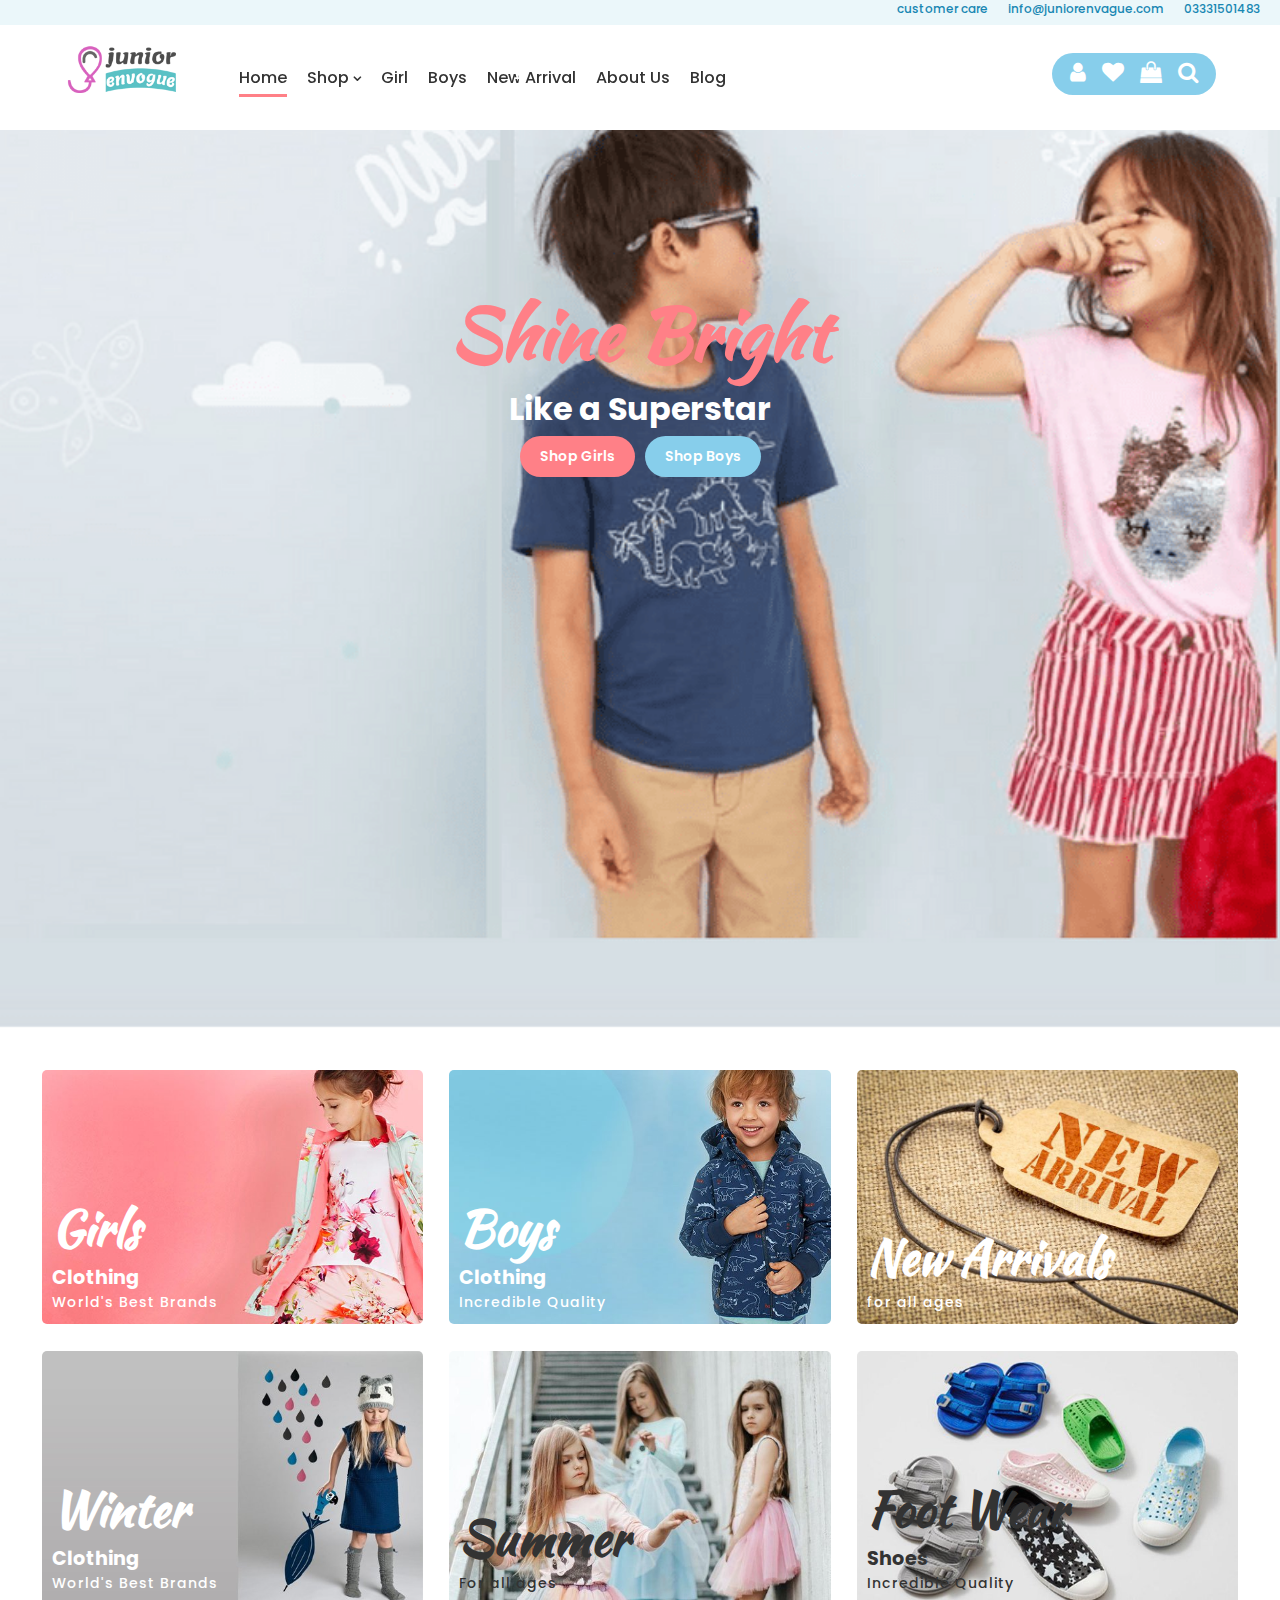
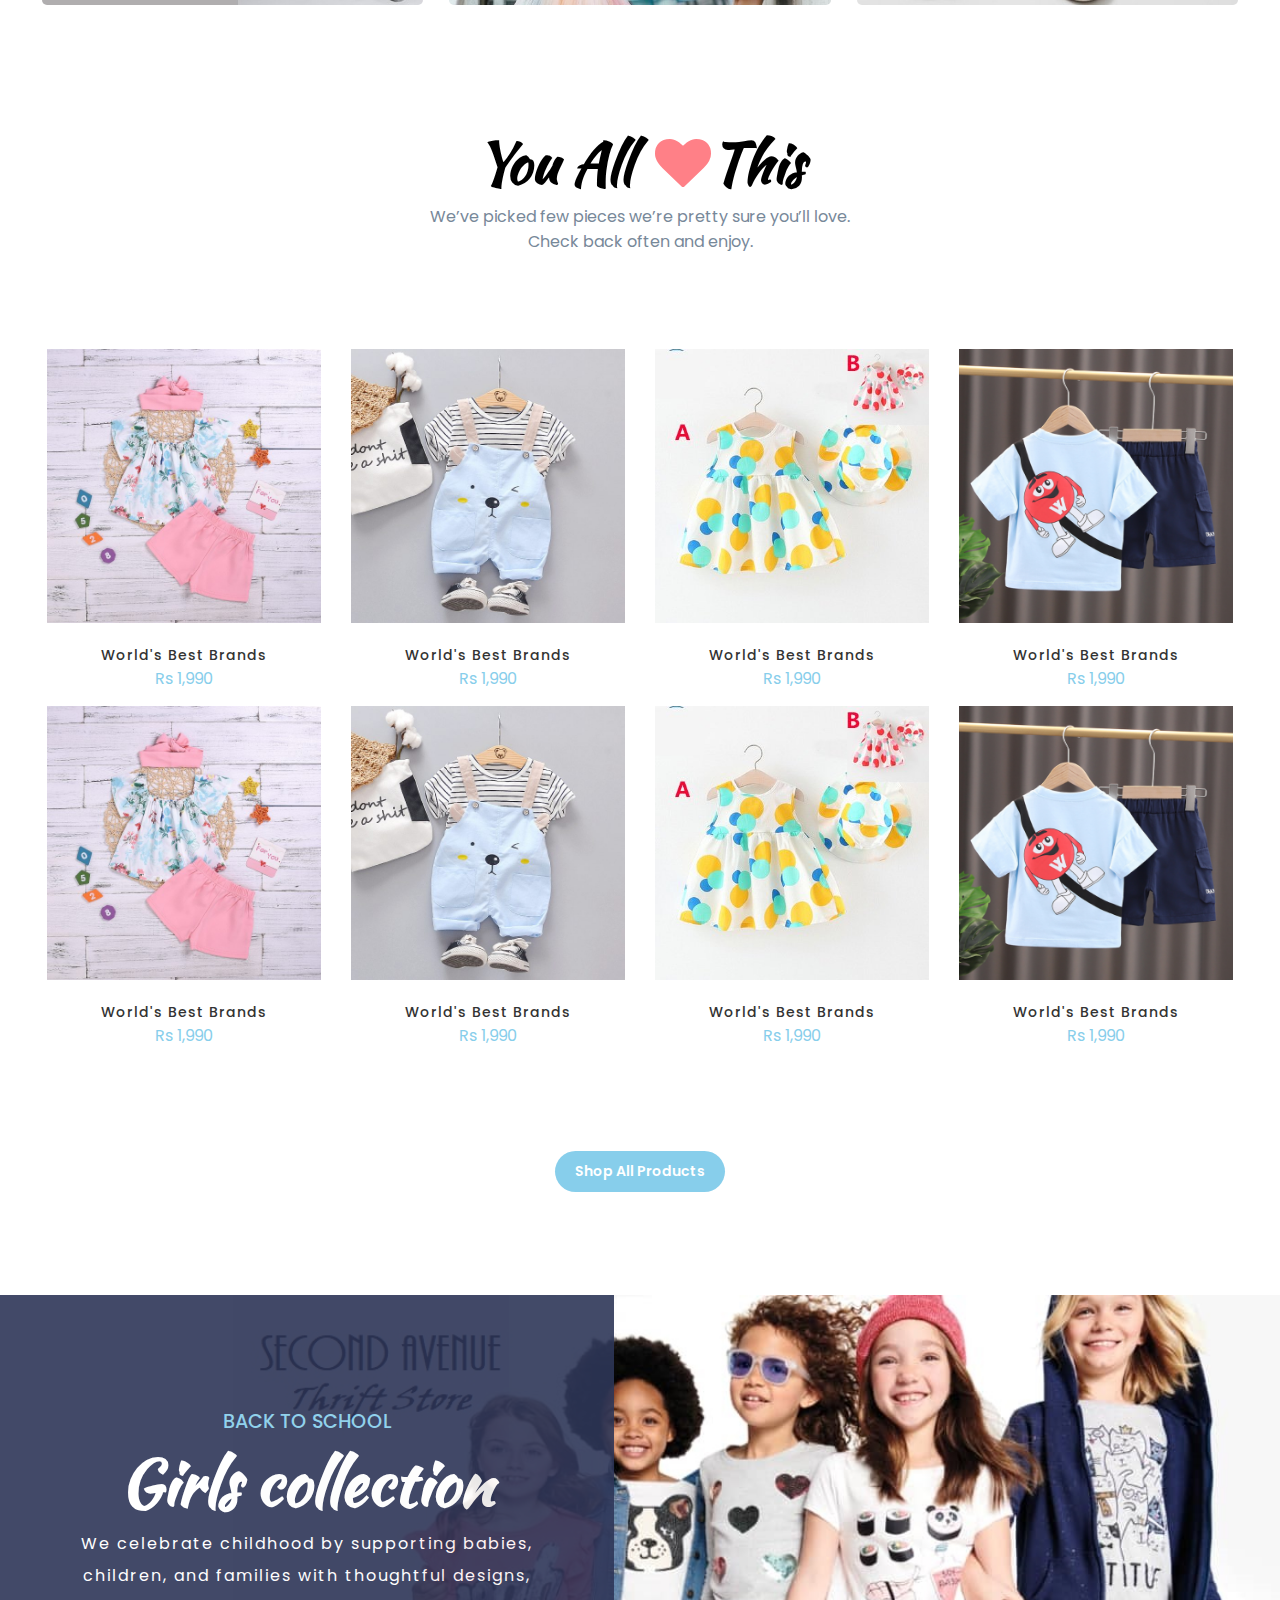
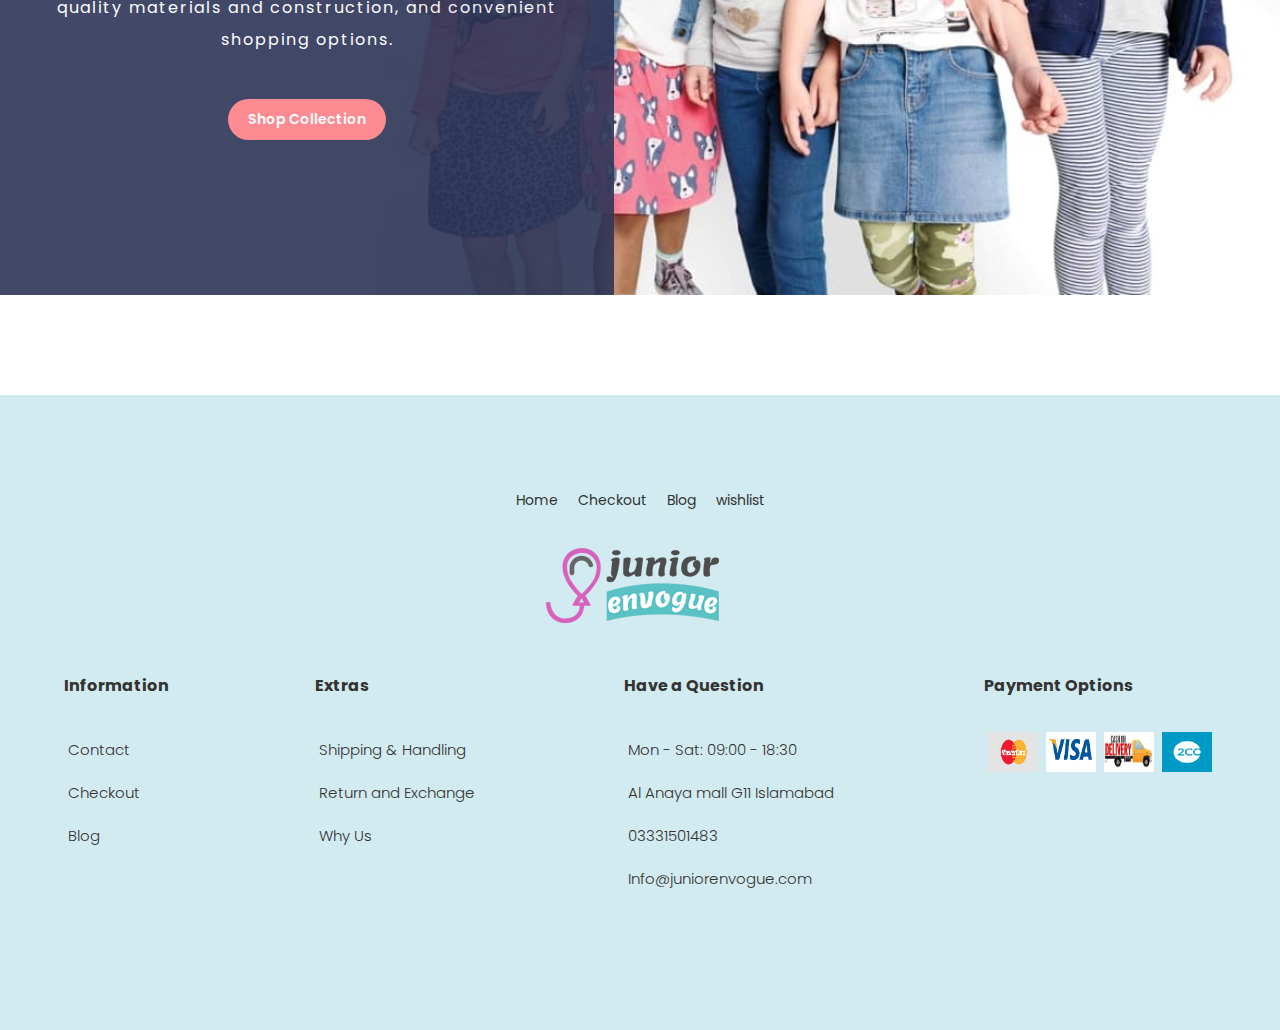
<file: index.html>
<!DOCTYPE html>
<html lang="en">

<head>
    <meta charset="UTF-8">
    <meta http-equiv="X-UA-Compatible" content="IE=edge">
    <meta name="viewport" content="width=device-width, initial-scale=1.0">
    <title>Junior En-vogue</title>
    <link rel="stylesheet" href="https://cdnjs.cloudflare.com/ajax/libs/font-awesome/4.7.0/css/font-awesome.min.css">
    <link rel="stylesheet" href="style.css">
    <link rel="stylesheet" href="responsiveStyle.css">
</head>

<body>
    <header>
        <div class="customer-care">
            <div>
                customer care
            </div>
            <div>
                info@juniorenvague.com
            </div>
            <div>
                03331501483
            </div>
        </div>
        <div class="container">
            <nav id="nav">
                <div class="nav-container">
                    <div class="brand">
                        <a href="index.html">
                            <img src="images/envougue.png" alt="logo">
                        </a>
                    </div>
                    <div id="navbar" class="hide-navbar">

                        <button class="close-button" onclick="closeNavbar()"> &#128473; </button>

                        <ul class="navbar-nav">
                            <li><a href="index.html" class="active">Home</a></li>
                            <li class="dropdown"><a href="shop.html">Shop <i class="fa fa-angle-down" aria-hidden="true"></i></a>
                                <span class="dropdown-sign" id="dropdown-list-1"></span>
                                <ul class="dropdown-list">
                                    <li><a href="shop.html">On Sale</a></li>
                                    <li><a href="shop.html">Summer</a></li>
                                    <li><a href="shop.html">Winter</a></li>
                                </ul>
                            </li>
                            <li><a href="girls.html">Girl</a></li>
                            <li><a href="boys.html">Boys</a></li>
                            <li class="dropdown"><a href="newarrivals.html">New Arrival</a>
                                <span class="dropdown-sign" id="dropdown-list-2"></span>
                                <ul class="dropdown-list">
                                    <li><a href="shop.html">On Sale</a></li>
                                    <li><a href="shop.html">Sumer</a></li>
                                    <li><a href="shop.html">Winter</a></li>
                                </ul>
                            </li>
                            <li><a href="index.html" class="list-width">About Us</a></li>
                            <li><a href="index.html">Blog</a></li>
                        </ul>
                    </div>
                </div>
                <div class="shop-module">
                    <ul>
                        <li class="list-display"><i class="fa fa-user"></i></li>
                        <li class="list-display"><i class="fa fa-heart "></i></li>
                        <li><i id="cart-btn" class="fa fa-shopping-bag "></i></li>
                        <li>
                            <i id="search-btn" class="fa fa-search "></i>
                        </li>
                        <!-- <div class="show-modal">
                            <button id="portfolio-btn" class="button-4">More...</button>
                        </div> -->
                    </ul>
                    <button id="hamburger-btn " onclick="openNavbar()">☰</button>

                </div>
            </nav>
        </div>
    </header>
    <main>
        <section id="hero">
            <!-- <img src="images/hero-set.png" alt=""> -->
            <div class="hero-container">
                <h1>Shine Bright</h1>
                <div><span>Like a Superstar</span>
                </div>
                <div>
                    <button class="btn button-1">Shop Girls</button>
                    <button class="btn button-2">Shop Boys</button>
                </div>
            </div>
        </section>
        <section id="main-categories">
            <div class="cat-container">
                <div class="card">
                    <img src="images/girls-clothing.jpg" alt="">
                    <div>
                        <h2>Girls</h2>
                        <span>Clothing</span>
                        <p>World's Best Brands</p>
                    </div>
                </div>
                <div class="card">
                    <img src="images/boys-clothing.jpg" alt="">
                    <div>
                        <h2>Boys</h2>
                        <span>Clothing</span>
                        <p>Incredible Quality</p>
                    </div>
                </div>
                <div class="card">
                    <img src="images/new-arrivals.jpg" alt="">
                    <div>
                        <h2>New Arrivals</h2>
                        <!-- <span>Clothing</span> -->
                        <p>for all ages</p>
                    </div>
                </div>
                <div class="card">
                    <img src="images/winter-clothing.jpg" alt="">
                    <div>
                        <h2>Winter</h2>
                        <span>Clothing</span>
                        <p>World's Best Brands</p>
                    </div>
                </div>
                <div class="card">
                    <img src="images/summer-clothing.jpg" alt="">
                    <div>
                        <h2 style="color: #333;">Summer</h2>
                        <!-- <span>Clothing</span> -->
                        <p style="color: #333;">For all ages</p>
                    </div>
                </div>
                <div class="card">
                    <img src="images/footer-wear.jpg" alt="">
                    <div>
                        <h2 style="color: #333;">Foot Wear</h2>
                        <span style="color: #333;">Shoes</span>
                        <p style="color: #333;">Incredible Quality</p>
                    </div>
                </div>

            </div>
        </section>
        <section id="all-products">
            <div class="all-products-Message">
                <h2>You All <i class="fa fa-heart"></i>This </h2>
                <p>We’ve picked few pieces we’re pretty sure you’ll love. Check back often and enjoy.
                </p>
            </div>
            <div class="all-product-container">
                <div class="product-card">
                    <img src="images/3pcs Floral Print Short-sleeve baby set.jpg" alt="">
                    <div>
                        <p>World's Best Brands</p>
                        <span>Rs 1,990</span>
                    </div>
                </div>
                <div class="product-card">
                    <img src="images/casual-dungaree-with-linning-shirt.jpg" alt="">
                    <div>
                        <p>World's Best Brands</p>
                        <span>Rs 1,990</span>
                    </div>
                </div>
                <div class="product-card">
                    <img src="images/dotted-drees.jpg" alt="">
                    <div>
                        <p>World's Best Brands</p>
                        <span>Rs 1,990</span>
                    </div>
                </div>
                <div class="product-card">
                    <img src="images/decent-top.png" alt="">
                    <div>
                        <p>World's Best Brands</p>
                        <span>Rs 1,990</span>
                    </div>
                </div>

                <div class="product-card">
                    <img src="images/3pcs Floral Print Short-sleeve baby set.jpg" alt="">
                    <div>
                        <p>World's Best Brands</p>
                        <span>Rs 1,990</span>
                    </div>
                </div>
                <div class="product-card">
                    <img src="images/casual-dungaree-with-linning-shirt.jpg" alt="">
                    <div>
                        <p>World's Best Brands</p>
                        <span>Rs 1,990</span>
                    </div>
                </div>
                <div class="product-card">
                    <img src="images/dotted-drees.jpg" alt="">
                    <div>
                        <p>World's Best Brands</p>
                        <span>Rs 1,990</span>
                    </div>
                </div>
                <div class="product-card">
                    <img src="images/decent-top.png" alt="">
                    <div>
                        <p>World's Best Brands</p>
                        <span>Rs 1,990</span>
                    </div>
                </div>
                <div class="show-all-products">
                    <button class="btn button-2">Shop All Products</button>
                </div>
            </div>
        </section>
        <section id="girls-products">
            <div class="girls-products-container">
                <div class="girls-collection-image">
                    <img src="images/girls-collection.jpg" alt="">
                </div>
                <div class="girls-collection-banner">
                    <div class="banner-description">
                        <span> BACK TO SCHOOL</span>
                        <h2>Girls collection</h2>
                        <p>We celebrate childhood by supporting babies, children, and families with thoughtful designs, quality materials and construction, and convenient shopping options.
                        </p>
                        <div class="shop-collection-btn">
                            <button class="btn button-1">Shop Collection</button>
                        </div>
                    </div>
                </div>
            </div>
        </section>
        <section id="boys-products "></section>
    </main>
    <footer>
        <div class="container">
            <div class="footer-nav-container">
                <div class="footer-nav">
                    <ul>
                        <li><a href="home ">Home</a></li>
                        <li><a href="checkout ">Checkout</a></li>
                        <li><a href="blog ">Blog</a></li>
                        <li><a href="wishlist ">wishlist</a></li>
                    </ul>
                </div>
                <div class="footer-brand ">
                    <a href="home ">
                        <img src="images/envougue.png" alt="logo ">
                    </a>
                </div>
            </div>
            <div class="footer-info ">
                <ul class="footer-info-list">
                    <li>Information
                        <ul>
                            <li><a href="contact">Contact</a></li>
                            <li><a href="checkout">Checkout</a></li>
                            <li> <a href="blog">Blog</a></li>
                        </ul>
                    </li>
                    <li>Extras
                        <ul>
                            <li><a href="shipping">Shipping & Handling</a></li>
                            <li><a href="return">Return and Exchange</a></li>
                            <li><a href="whyus">Why Us</a></li>
                        </ul>
                    </li>
                    <li>Have a Question
                        <ul>
                            <li>Mon - Sat: 09:00 - 18:30</li>
                            <li>Al Anaya mall G11 Islamabad</li>
                            <li>03331501483</li>
                            <li>
                                Info@juniorenvogue.com
                            </li>
                        </ul>
                    </li>
                    <li>Payment Options
                        <ul>
                            <li><img src="images/mastercard.jpg" alt=""></li>
                            <li><img src="images/visacard.png" alt=""></li>
                            <li><img src="images/cashond.jpeg" alt=""></li>
                            <li>
                                <img src="images/2co.png" alt="">
                            </li>
                        </ul>
                    </li>
                </ul>
            </div>
        </div>
    </footer>

    <div id="search-product-modal" class="modal">
        <div> <button id="search-modal-close-btn" class="modal-close-btn">&#128473;</button></div>
        <div class="modal-body">
            <div class="search-container">
                <div>
                    <input type="text" placeholder="Search Products">
                </div>

                <p>Type and hit Enter to Search</p>
            </div>
        </div>
    </div>

    <div id="cart-modal" class="modal">
        <div> <button id="cart-modal-close-btn" class="modal-close-btn">&#128473;
            
        </button></div>
        <div class="modal-body">

            <div class="cart-container">
                <div class="products-in-cart">
                    <div class="product">
                        <img src="images/decent-top.png" width="80px" alt="">
                        <div class="product-cart-desc">
                            <span>2tops+Stylish Pants</span>
                            <span>color:Yellow size:2-3 years</span>
                            <span>1 × ₨ 3,299</span>
                        </div>
                    </div>
                    <span class="cancel-product"><i class="fa fa-times" aria-hidden="true"></i>
                    </span>
                </div>
                <div class="subtotal-box">
                    <div class="subtotal">
                        <span>Subtotal</span>
                        <span>Rs. 3,299</span>
                    </div>
                    <div class="card-btn-set">
                        <button class="btn button-3"> <i class="fa fa-shopping-bag fa-1x"></i> View Cart</button>
                        <button class="btn button-2"><i class="fa fa-credit-card-alt" aria-hidden="true"></i>CheckOut</button>
                    </div>
                </div>
            </div>
        </div>
    </div>

    <script src="script.js "></script>
</body>

</html>
</file>
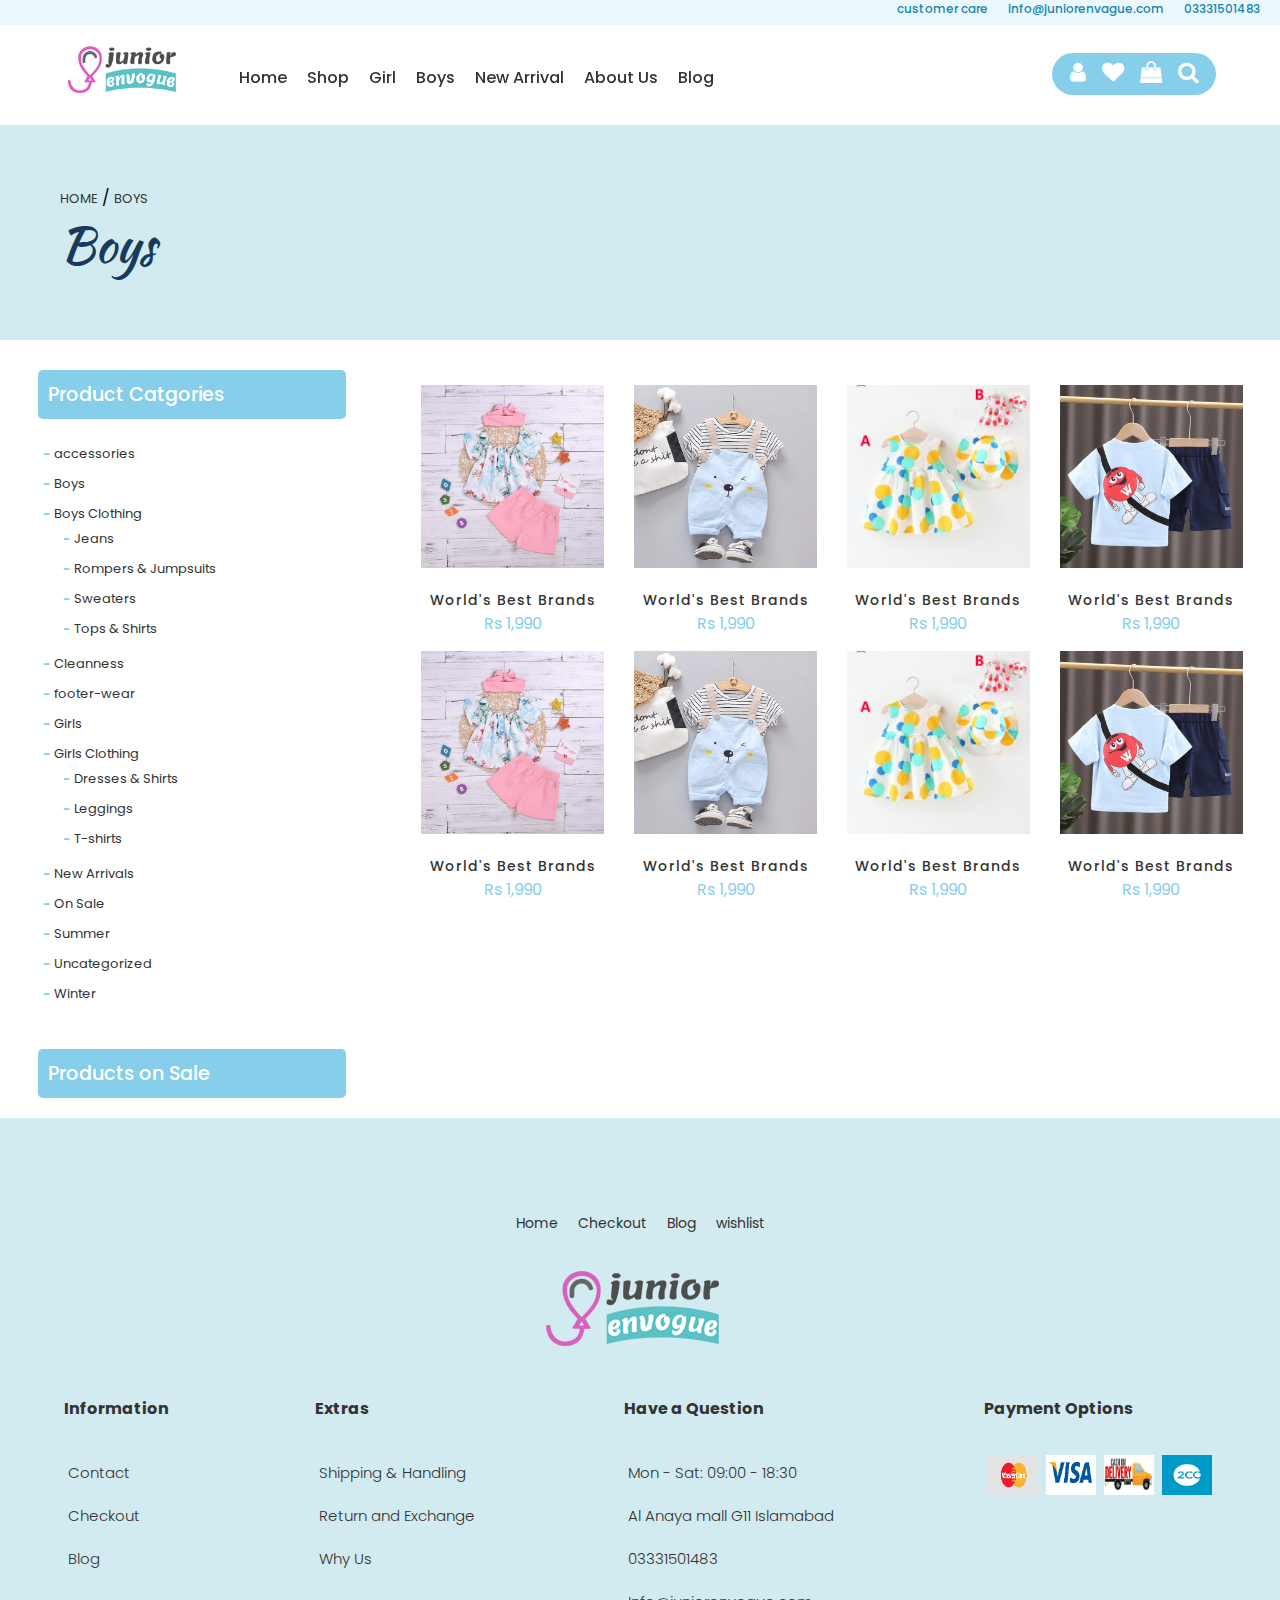
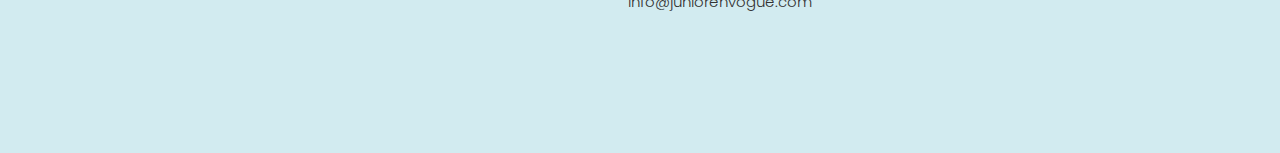
<file: boys.html>
<!DOCTYPE html>
<html lang="en">

<head>
    <meta charset="UTF-8">
    <meta http-equiv="X-UA-Compatible" content="IE=edge">
    <meta name="viewport" content="width=device-width, initial-scale=1.0">
    <title>Junior En-vogue</title>
    <link rel="stylesheet" href="https://cdnjs.cloudflare.com/ajax/libs/font-awesome/4.7.0/css/font-awesome.min.css">
    <link rel="stylesheet" href="style.css">
    <link rel="stylesheet" href="responsiveStyle.css">
</head>

<body>
    <header>
        <div class="customer-care">
            <div>
                customer care
            </div>
            <div>
                info@juniorenvague.com
            </div>
            <div>
                03331501483
            </div>
        </div>
        <div class="container">
            <nav id="nav">
                <div class="nav-container">
                    <div class="brand">
                        <a href="juniorenvague.com">
                            <img src="images/envougue.png" alt="logo">
                        </a>
                    </div>
                    <div id="navbar" class="hide-navbar">

                        <button class="close-button" onclick="closeNavbar()"> &times; </button>

                        <ul class="navbar-nav">
                            <li><a href="index.html">Home</a></li>
                            <li><a href="shop.html">Shop</a>
                                <!-- <ul>
                                    <li><a href="onsale">On Sale</a></li>
                                    <li><a href="summer">Summer</a></li>
                                    <li><a href="winter">Winter</a></li>
                                </ul> -->
                            </li>
                            <li><a href="girls.html">Girl</a></li>
                            <li><a href="boys.html">Boys</a></li>
                            <li><a href="newarrivals.html" class="list-width">New Arrival</a></li>
                            <li><a href="index.html" class="list-width">About Us</a></li>
                            <li><a href="index.html">Blog</a></li>
                        </ul>
                    </div>
                </div>
                <div class="shop-module">
                    <ul>
                        <li class="list-display"><i class="fa fa-user"></i></li>
                        <li class="list-display"><i class="fa fa-heart "></i></li>
                        <li><i class="fa fa-shopping-bag "></i></li>
                        <li><i class="fa fa-search "></i></li>
                    </ul>
                    <button id="hamburger-btn " onclick="openNavbar()">☰</button>

                </div>
            </nav>
        </div>
    </header>
    <main>
        <section class="category-page-header" style="margin-top: 125px;">
            <div>
                <a href="index.html">Home</a> / <a href="girls.html">Boys</a>
            </div>
            <div>
                <h3>Boys</h3>
            </div>
        </section>
        <div id="product-cat-container">
            <aside>
                <div class="product-catagories">
                    <div class="product-cat-header">
                        <h4>Product Catgories</h4>
                    </div>
                    <div class="product-cat-body">
                        <ul>
                            <li>accessories</li>
                            <li>Boys</li>
                            <li>Boys Clothing
                                <ul>
                                    <li>Jeans</li>
                                    <li>Rompers & Jumpsuits</li>
                                    <li>Sweaters</li>
                                    <li>Tops & Shirts</li>
                                </ul>
                            </li>
                            <li>Cleanness</li>
                            <li>footer-wear</li>
                            <li>Girls</li>
                            <li>Girls Clothing
                                <ul>
                                    <li>Dresses & Shirts</li>
                                    <li>Leggings</li>
                                    <li>T-shirts</li>
                                </ul>
                            </li>
                            <li>New Arrivals</li>
                            <li>On Sale</li>
                            <li>Summer</li>
                            <li>Uncategorized</li>
                            <li>Winter</li>
                        </ul>
                    </div>
                </div>

                <div class="product-on-sale" style="margin-top: 40px;">
                    <div class="product-cat-header">
                        <h4>Products on Sale</h4>
                    </div>
                    <div class="product-cat-body">

                    </div>
                </div>
            </aside>
            <section id="products">
                <!-- <div class="all-products-Message">
                    <h2>You All <i class="fa fa-heart"></i>This </h2>
                    <p>We’ve picked few pieces we’re pretty sure you’ll love. Check back often and enjoy.
                    </p>
                </div> -->
                <div class="all-product-container">
                    <div class="product-card">
                        <img src="images/3pcs Floral Print Short-sleeve baby set.jpg" alt="">
                        <div>
                            <p>World's Best Brands</p>
                            <span>Rs 1,990</span>
                        </div>
                    </div>
                    <div class="product-card">
                        <img src="images/casual-dungaree-with-linning-shirt.jpg" alt="">
                        <div>
                            <p>World's Best Brands</p>
                            <span>Rs 1,990</span>
                        </div>
                    </div>
                    <div class="product-card">
                        <img src="images/dotted-drees.jpg" alt="">
                        <div>
                            <p>World's Best Brands</p>
                            <span>Rs 1,990</span>
                        </div>
                    </div>
                    <div class="product-card">
                        <img src="images/decent-top.png" alt="">
                        <div>
                            <p>World's Best Brands</p>
                            <span>Rs 1,990</span>
                        </div>
                    </div>

                    <div class="product-card">
                        <img src="images/3pcs Floral Print Short-sleeve baby set.jpg" alt="">
                        <div>
                            <p>World's Best Brands</p>
                            <span>Rs 1,990</span>
                        </div>
                    </div>
                    <div class="product-card">
                        <img src="images/casual-dungaree-with-linning-shirt.jpg" alt="">
                        <div>
                            <p>World's Best Brands</p>
                            <span>Rs 1,990</span>
                        </div>
                    </div>
                    <div class="product-card">
                        <img src="images/dotted-drees.jpg" alt="">
                        <div>
                            <p>World's Best Brands</p>
                            <span>Rs 1,990</span>
                        </div>
                    </div>
                    <div class="product-card">
                        <img src="images/decent-top.png" alt="">
                        <div>
                            <p>World's Best Brands</p>
                            <span>Rs 1,990</span>
                        </div>
                    </div>
                    <!-- <div class="show-all-products">
                        <button class="btn button-2">Shop All Products</button>
                    </div> -->
                </div>
            </section>
        </div>
    </main>


    <footer>
        <div class="container">
            <div class="footer-nav-container">
                <div class="footer-nav">
                    <ul>
                        <li><a href="home ">Home</a></li>
                        <li><a href="checkout ">Checkout</a></li>
                        <li><a href="blog ">Blog</a></li>
                        <li><a href="wishlist ">wishlist</a></li>
                    </ul>
                </div>
                <div class="footer-brand ">
                    <a href="home ">
                        <img src="images/envougue.png" alt="logo ">
                    </a>
                </div>
            </div>
            <div class="footer-info ">
                <ul class="footer-info-list">
                    <li>Information
                        <ul>
                            <li><a href="contact">Contact</a></li>
                            <li><a href="checkout">Checkout</a></li>
                            <li> <a href="blog">Blog</a></li>
                        </ul>
                    </li>
                    <li>Extras
                        <ul>
                            <li><a href="shipping">Shipping & Handling</a></li>
                            <li><a href="return">Return and Exchange</a></li>
                            <li><a href="whyus">Why Us</a></li>
                        </ul>
                    </li>
                    <li>Have a Question
                        <ul>
                            <li>Mon - Sat: 09:00 - 18:30</li>
                            <li>Al Anaya mall G11 Islamabad</li>
                            <li>03331501483</li>
                            <li>
                                Info@juniorenvogue.com
                            </li>
                        </ul>
                    </li>
                    <li>Payment Options
                        <ul>
                            <li><img src="images/mastercard.jpg" alt=""></li>
                            <li><img src="images/visacard.png" alt=""></li>
                            <li><img src="images/cashond.jpeg" alt=""></li>
                            <li>
                                <img src="images/2co.png" alt="">
                            </li>
                        </ul>
                    </li>
                </ul>
            </div>
        </div>
    </footer>
    <script src="script.js "></script>
</body>

</html>
</file>
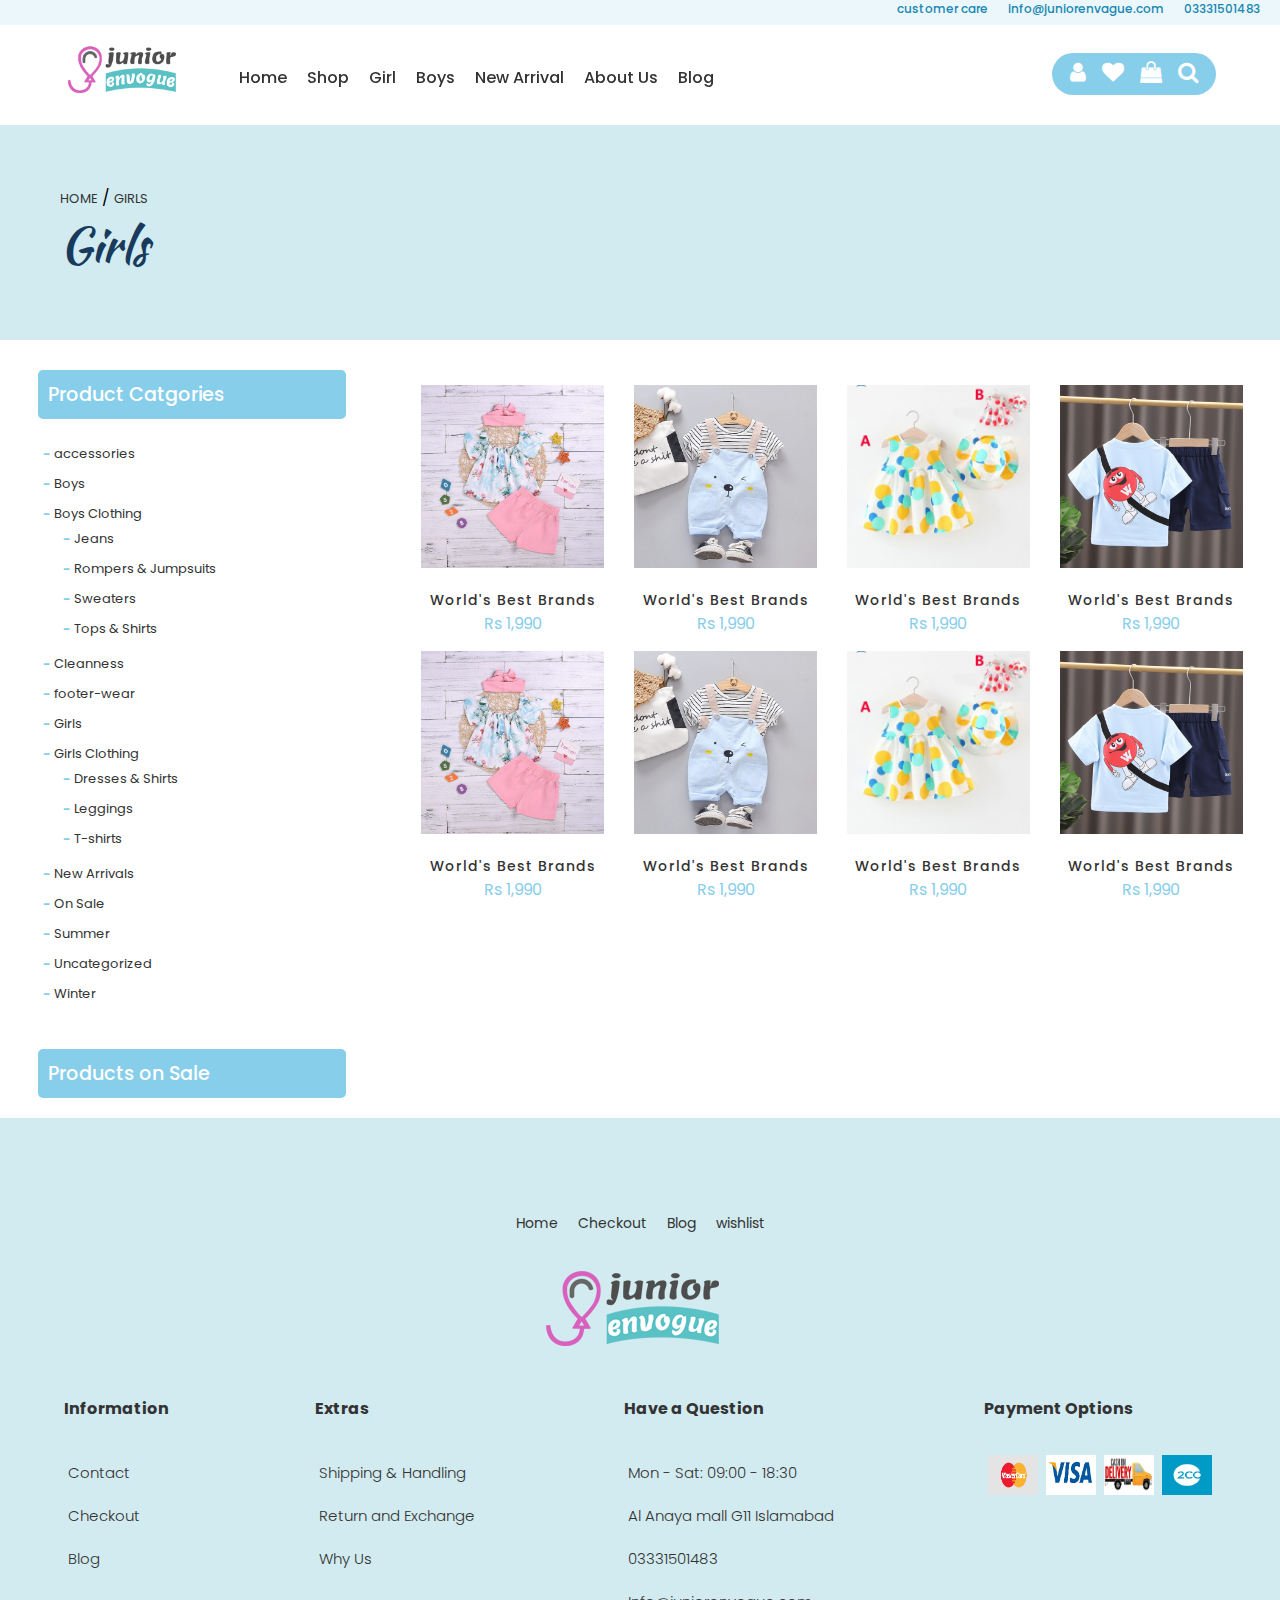
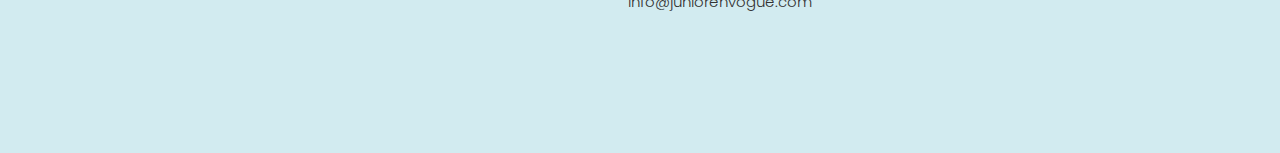
<file: girls.html>
<!DOCTYPE html>
<html lang="en">

<head>
    <meta charset="UTF-8">
    <meta http-equiv="X-UA-Compatible" content="IE=edge">
    <meta name="viewport" content="width=device-width, initial-scale=1.0">
    <title>Junior En-vogue</title>
    <link rel="stylesheet" href="https://cdnjs.cloudflare.com/ajax/libs/font-awesome/4.7.0/css/font-awesome.min.css">
    <link rel="stylesheet" href="style.css">
    <link rel="stylesheet" href="responsiveStyle.css">
</head>

<body>
    <header>
        <div class="customer-care">
            <div>
                customer care
            </div>
            <div>
                info@juniorenvague.com
            </div>
            <div>
                03331501483
            </div>
        </div>
        <div class="container">
            <nav id="nav">
                <div class="nav-container">
                    <div class="brand">
                        <a href="juniorenvague.com">
                            <img src="images/envougue.png" alt="logo">
                        </a>
                    </div>
                    <div id="navbar" class="hide-navbar">

                        <button class="close-button" onclick="closeNavbar()"> &times; </button>

                        <ul class="navbar-nav">
                            <li><a href="index.html">Home</a></li>
                            <li><a href="shop.html">Shop</a>
                                <!-- <ul>
                                    <li><a href="onsale">On Sale</a></li>
                                    <li><a href="summer">Summer</a></li>
                                    <li><a href="winter">Winter</a></li>
                                </ul> -->
                            </li>
                            <li><a href="girls.html">Girl</a></li>
                            <li><a href="boys.html">Boys</a></li>
                            <li><a href="newarrival.htmls" class="list-width">New Arrival</a></li>
                            <li><a href="index.html" class="list-width">About Us</a></li>
                            <li><a href="index.html">Blog</a></li>
                        </ul>
                    </div>
                </div>
                <div class="shop-module">
                    <ul>
                        <li class="list-display"><i class="fa fa-user"></i></li>
                        <li class="list-display"><i class="fa fa-heart "></i></li>
                        <li><i class="fa fa-shopping-bag "></i></li>
                        <li><i class="fa fa-search "></i></li>
                    </ul>
                    <button id="hamburger-btn " onclick="openNavbar()">☰</button>

                </div>
            </nav>
        </div>
    </header>
    <main>
        <section class="category-page-header" style="margin-top: 125px;">
            <div>
                <a href="index.html">Home</a> / <a href="girls.html">Girls</a>
            </div>
            <div>
                <h3>Girls</h3>
            </div>
        </section>
        <div id="product-cat-container">
            <aside>
                <div class="product-catagories">
                    <div class="product-cat-header">
                        <h4>Product Catgories</h4>
                    </div>
                    <div class="product-cat-body">
                        <ul>
                            <li>accessories</li>
                            <li>Boys</li>
                            <li>Boys Clothing
                                <ul>
                                    <li>Jeans</li>
                                    <li>Rompers & Jumpsuits</li>
                                    <li>Sweaters</li>
                                    <li>Tops & Shirts</li>
                                </ul>
                            </li>
                            <li>Cleanness</li>
                            <li>footer-wear</li>
                            <li>Girls</li>
                            <li>Girls Clothing
                                <ul>
                                    <li>Dresses & Shirts</li>
                                    <li>Leggings</li>
                                    <li>T-shirts</li>
                                </ul>
                            </li>
                            <li>New Arrivals</li>
                            <li>On Sale</li>
                            <li>Summer</li>
                            <li>Uncategorized</li>
                            <li>Winter</li>
                        </ul>
                    </div>
                </div>

                <div class="product-on-sale" style="margin-top: 40px;">
                    <div class="product-cat-header">
                        <h4>Products on Sale</h4>
                    </div>
                    <div class="product-cat-body">

                    </div>
                </div>
            </aside>
            <section id="products">
                <!-- <div class="all-products-Message">
                    <h2>You All <i class="fa fa-heart"></i>This </h2>
                    <p>We’ve picked few pieces we’re pretty sure you’ll love. Check back often and enjoy.
                    </p>
                </div> -->
                <div class="all-product-container">
                    <div class="product-card">
                        <img src="images/3pcs Floral Print Short-sleeve baby set.jpg" alt="">
                        <div>
                            <p>World's Best Brands</p>
                            <span>Rs 1,990</span>
                        </div>
                    </div>
                    <div class="product-card">
                        <img src="images/casual-dungaree-with-linning-shirt.jpg" alt="">
                        <div>
                            <p>World's Best Brands</p>
                            <span>Rs 1,990</span>
                        </div>
                    </div>
                    <div class="product-card">
                        <img src="images/dotted-drees.jpg" alt="">
                        <div>
                            <p>World's Best Brands</p>
                            <span>Rs 1,990</span>
                        </div>
                    </div>
                    <div class="product-card">
                        <img src="images/decent-top.png" alt="">
                        <div>
                            <p>World's Best Brands</p>
                            <span>Rs 1,990</span>
                        </div>
                    </div>

                    <div class="product-card">
                        <img src="images/3pcs Floral Print Short-sleeve baby set.jpg" alt="">
                        <div>
                            <p>World's Best Brands</p>
                            <span>Rs 1,990</span>
                        </div>
                    </div>
                    <div class="product-card">
                        <img src="images/casual-dungaree-with-linning-shirt.jpg" alt="">
                        <div>
                            <p>World's Best Brands</p>
                            <span>Rs 1,990</span>
                        </div>
                    </div>
                    <div class="product-card">
                        <img src="images/dotted-drees.jpg" alt="">
                        <div>
                            <p>World's Best Brands</p>
                            <span>Rs 1,990</span>
                        </div>
                    </div>
                    <div class="product-card">
                        <img src="images/decent-top.png" alt="">
                        <div>
                            <p>World's Best Brands</p>
                            <span>Rs 1,990</span>
                        </div>
                    </div>
                    <!-- <div class="show-all-products">
                        <button class="btn button-2">Shop All Products</button>
                    </div> -->
                </div>
            </section>
        </div>
    </main>


    <footer>
        <div class="container">
            <div class="footer-nav-container">
                <div class="footer-nav">
                    <ul>
                        <li><a href="home ">Home</a></li>
                        <li><a href="checkout ">Checkout</a></li>
                        <li><a href="blog ">Blog</a></li>
                        <li><a href="wishlist ">wishlist</a></li>
                    </ul>
                </div>
                <div class="footer-brand ">
                    <a href="home ">
                        <img src="images/envougue.png" alt="logo ">
                    </a>
                </div>
            </div>
            <div class="footer-info ">
                <ul class="footer-info-list">
                    <li>Information
                        <ul>
                            <li><a href="contact">Contact</a></li>
                            <li><a href="checkout">Checkout</a></li>
                            <li> <a href="blog">Blog</a></li>
                        </ul>
                    </li>
                    <li>Extras
                        <ul>
                            <li><a href="shipping">Shipping & Handling</a></li>
                            <li><a href="return">Return and Exchange</a></li>
                            <li><a href="whyus">Why Us</a></li>
                        </ul>
                    </li>
                    <li>Have a Question
                        <ul>
                            <li>Mon - Sat: 09:00 - 18:30</li>
                            <li>Al Anaya mall G11 Islamabad</li>
                            <li>03331501483</li>
                            <li>
                                Info@juniorenvogue.com
                            </li>
                        </ul>
                    </li>
                    <li>Payment Options
                        <ul>
                            <li><img src="images/mastercard.jpg" alt=""></li>
                            <li><img src="images/visacard.png" alt=""></li>
                            <li><img src="images/cashond.jpeg" alt=""></li>
                            <li>
                                <img src="images/2co.png" alt="">
                            </li>
                        </ul>
                    </li>
                </ul>
            </div>
        </div>
    </footer>
    <script src="script.js "></script>
</body>

</html>
</file>
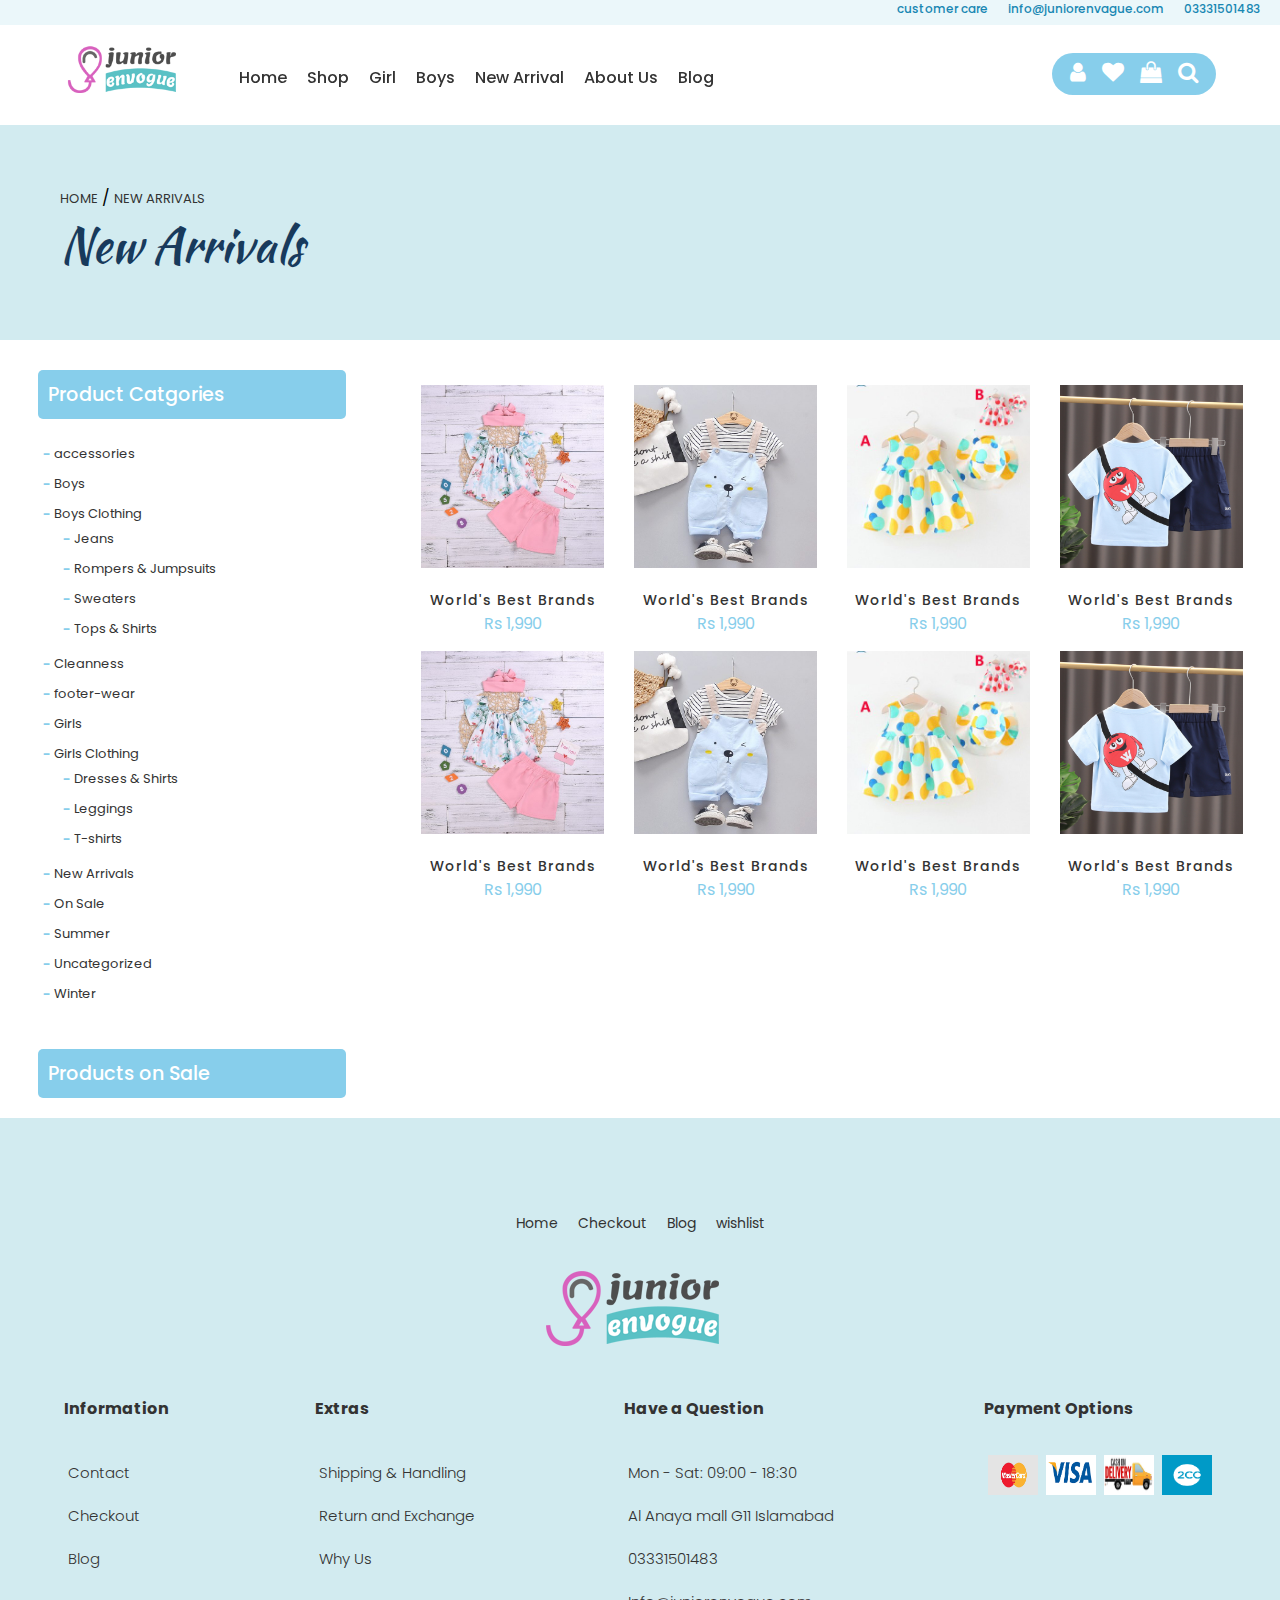
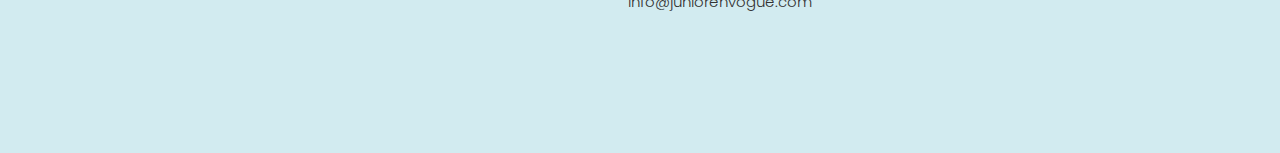
<file: newarrivals.html>
<!DOCTYPE html>
<html lang="en">

<head>
    <meta charset="UTF-8">
    <meta http-equiv="X-UA-Compatible" content="IE=edge">
    <meta name="viewport" content="width=device-width, initial-scale=1.0">
    <title>Junior En-vogue</title>
    <link rel="stylesheet" href="https://cdnjs.cloudflare.com/ajax/libs/font-awesome/4.7.0/css/font-awesome.min.css">
    <link rel="stylesheet" href="style.css">
    <link rel="stylesheet" href="responsiveStyle.css">
</head>

<body>
    <header>
        <div class="customer-care">
            <div>
                customer care
            </div>
            <div>
                info@juniorenvague.com
            </div>
            <div>
                03331501483
            </div>
        </div>
        <div class="container">
            <nav id="nav">
                <div class="nav-container">
                    <div class="brand">
                        <a href="index.html">
                            <img src="images/envougue.png" alt="logo">
                        </a>
                    </div>
                    <div id="navbar" class="hide-navbar">

                        <button class="close-button" onclick="closeNavbar()"> &times; </button>

                        <ul class="navbar-nav">
                            <li><a href="index.html">Home</a></li>
                            <li><a href="shop.html">Shop</a>
                                <!-- <ul>
                                    <li><a href="onsale">On Sale</a></li>
                                    <li><a href="summer">Summer</a></li>
                                    <li><a href="winter">Winter</a></li>
                                </ul> -->
                            </li>
                            <li><a href="girls.html">Girl</a></li>
                            <li><a href="boys.html">Boys</a></li>
                            <li><a href="new-arrival.html" class="list-width">New Arrival</a></li>
                            <li><a href="index.html" class="list-width">About Us</a></li>
                            <li><a href="index.html">Blog</a></li>
                        </ul>
                    </div>
                </div>
                <div class="shop-module">
                    <ul>
                        <li class="list-display"><i class="fa fa-user"></i></li>
                        <li class="list-display"><i class="fa fa-heart "></i></li>
                        <li><i class="fa fa-shopping-bag "></i></li>
                        <li><i class="fa fa-search "></i></li>
                    </ul>
                    <button id="hamburger-btn " onclick="openNavbar()">☰</button>

                </div>
            </nav>
        </div>
    </header>
    <main>
        <section class="category-page-header" style="margin-top: 125px;">
            <div>
                <a href="index.html">Home</a> / <a href="newarrivals.html">New Arrivals</a>
            </div>
            <div>
                <h3>New Arrivals</h3>
            </div>
        </section>
        <div id="product-cat-container">
            <aside>
                <div class="product-catagories">
                    <div class="product-cat-header">
                        <h4>Product Catgories</h4>
                    </div>
                    <div class="product-cat-body">
                        <ul>
                            <li>accessories</li>
                            <li>Boys</li>
                            <li>Boys Clothing
                                <ul>
                                    <li>Jeans</li>
                                    <li>Rompers & Jumpsuits</li>
                                    <li>Sweaters</li>
                                    <li>Tops & Shirts</li>
                                </ul>
                            </li>
                            <li>Cleanness</li>
                            <li>footer-wear</li>
                            <li>Girls</li>
                            <li>Girls Clothing
                                <ul>
                                    <li>Dresses & Shirts</li>
                                    <li>Leggings</li>
                                    <li>T-shirts</li>
                                </ul>
                            </li>
                            <li>New Arrivals</li>
                            <li>On Sale</li>
                            <li>Summer</li>
                            <li>Uncategorized</li>
                            <li>Winter</li>
                        </ul>
                    </div>
                </div>

                <div class="product-on-sale" style="margin-top: 40px;">
                    <div class="product-cat-header">
                        <h4>Products on Sale</h4>
                    </div>
                    <div class="product-cat-body">

                    </div>
                </div>
            </aside>
            <section id="products">
                <!-- <div class="all-products-Message">
                    <h2>You All <i class="fa fa-heart"></i>This </h2>
                    <p>We’ve picked few pieces we’re pretty sure you’ll love. Check back often and enjoy.
                    </p>
                </div> -->
                <div class="all-product-container">
                    <div class="product-card">
                        <img src="images/3pcs Floral Print Short-sleeve baby set.jpg" alt="">
                        <div>
                            <p>World's Best Brands</p>
                            <span>Rs 1,990</span>
                        </div>
                    </div>
                    <div class="product-card">
                        <img src="images/casual-dungaree-with-linning-shirt.jpg" alt="">
                        <div>
                            <p>World's Best Brands</p>
                            <span>Rs 1,990</span>
                        </div>
                    </div>
                    <div class="product-card">
                        <img src="images/dotted-drees.jpg" alt="">
                        <div>
                            <p>World's Best Brands</p>
                            <span>Rs 1,990</span>
                        </div>
                    </div>
                    <div class="product-card">
                        <img src="images/decent-top.png" alt="">
                        <div>
                            <p>World's Best Brands</p>
                            <span>Rs 1,990</span>
                        </div>
                    </div>

                    <div class="product-card">
                        <img src="images/3pcs Floral Print Short-sleeve baby set.jpg" alt="">
                        <div>
                            <p>World's Best Brands</p>
                            <span>Rs 1,990</span>
                        </div>
                    </div>
                    <div class="product-card">
                        <img src="images/casual-dungaree-with-linning-shirt.jpg" alt="">
                        <div>
                            <p>World's Best Brands</p>
                            <span>Rs 1,990</span>
                        </div>
                    </div>
                    <div class="product-card">
                        <img src="images/dotted-drees.jpg" alt="">
                        <div>
                            <p>World's Best Brands</p>
                            <span>Rs 1,990</span>
                        </div>
                    </div>
                    <div class="product-card">
                        <img src="images/decent-top.png" alt="">
                        <div>
                            <p>World's Best Brands</p>
                            <span>Rs 1,990</span>
                        </div>
                    </div>
                    <!-- <div class="show-all-products">
                        <button class="btn button-2">Shop All Products</button>
                    </div> -->
                </div>
            </section>
        </div>
    </main>


    <footer>
        <div class="container">
            <div class="footer-nav-container">
                <div class="footer-nav">
                    <ul>
                        <li><a href="home ">Home</a></li>
                        <li><a href="checkout ">Checkout</a></li>
                        <li><a href="blog ">Blog</a></li>
                        <li><a href="wishlist ">wishlist</a></li>
                    </ul>
                </div>
                <div class="footer-brand ">
                    <a href="home ">
                        <img src="images/envougue.png" alt="logo ">
                    </a>
                </div>
            </div>
            <div class="footer-info ">
                <ul class="footer-info-list">
                    <li>Information
                        <ul>
                            <li><a href="contact">Contact</a></li>
                            <li><a href="checkout">Checkout</a></li>
                            <li> <a href="blog">Blog</a></li>
                        </ul>
                    </li>
                    <li>Extras
                        <ul>
                            <li><a href="shipping">Shipping & Handling</a></li>
                            <li><a href="return">Return and Exchange</a></li>
                            <li><a href="whyus">Why Us</a></li>
                        </ul>
                    </li>
                    <li>Have a Question
                        <ul>
                            <li>Mon - Sat: 09:00 - 18:30</li>
                            <li>Al Anaya mall G11 Islamabad</li>
                            <li>03331501483</li>
                            <li>
                                Info@juniorenvogue.com
                            </li>
                        </ul>
                    </li>
                    <li>Payment Options
                        <ul>
                            <li><img src="images/mastercard.jpg" alt=""></li>
                            <li><img src="images/visacard.png" alt=""></li>
                            <li><img src="images/cashond.jpeg" alt=""></li>
                            <li>
                                <img src="images/2co.png" alt="">
                            </li>
                        </ul>
                    </li>
                </ul>
            </div>
        </div>
    </footer>
    <script src="script.js "></script>
</body>

</html>
</file>
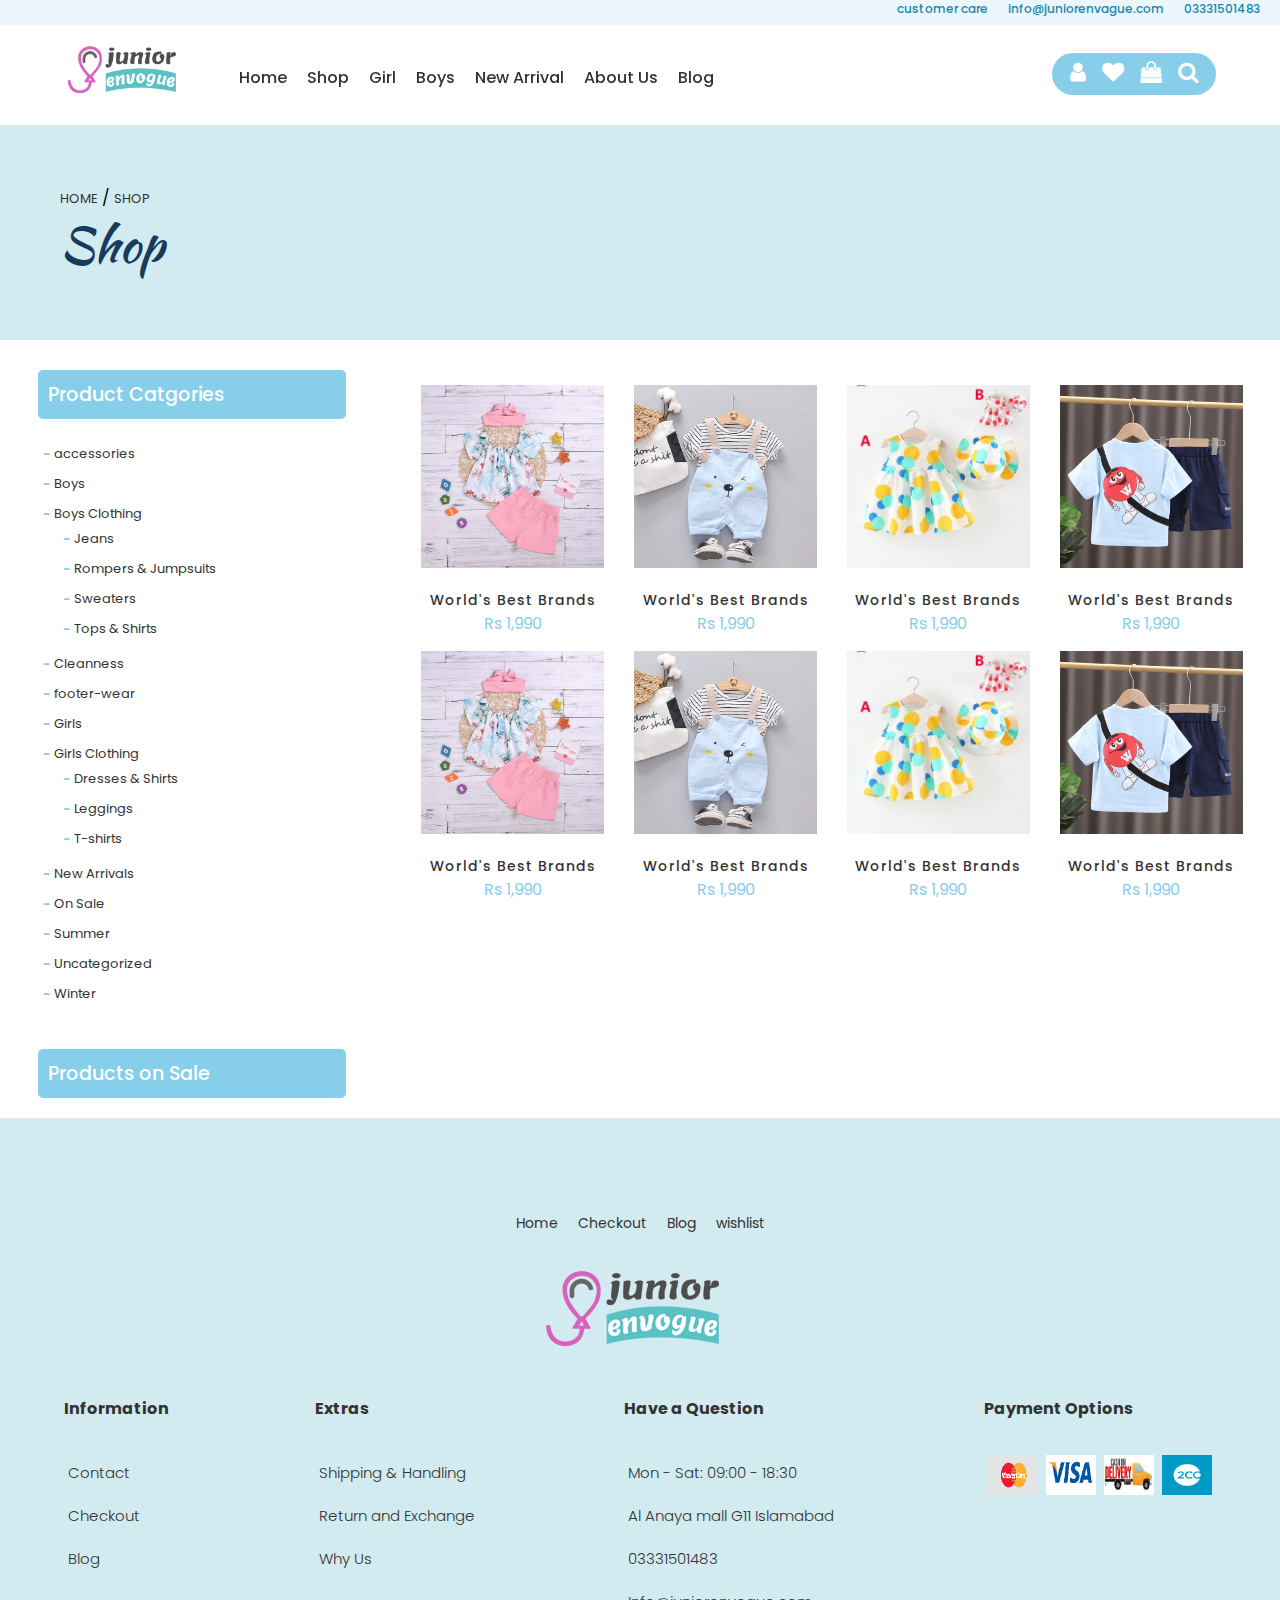
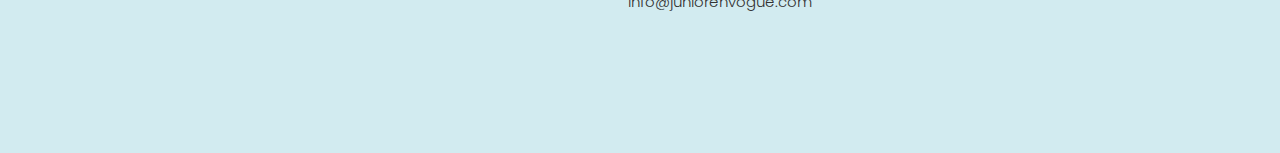
<file: shop.html>
<!DOCTYPE html>
<html lang="en">

<head>
    <meta charset="UTF-8">
    <meta http-equiv="X-UA-Compatible" content="IE=edge">
    <meta name="viewport" content="width=device-width, initial-scale=1.0">
    <title>Junior En-vogue</title>
    <link rel="stylesheet" href="https://cdnjs.cloudflare.com/ajax/libs/font-awesome/4.7.0/css/font-awesome.min.css">
    <link rel="stylesheet" href="style.css">
    <link rel="stylesheet" href="responsiveStyle.css">
</head>

<body>
    <header>
        <div class="customer-care">
            <div>
                customer care
            </div>
            <div>
                info@juniorenvague.com
            </div>
            <div>
                03331501483
            </div>
        </div>
        <div class="container">
            <nav id="nav">
                <div class="nav-container">
                    <div class="brand">
                        <a href="juniorenvague.com">
                            <img src="images/envougue.png" alt="logo">
                        </a>
                    </div>
                    <div id="navbar" class="hide-navbar">

                        <button class="close-button" onclick="closeNavbar()"> &times; </button>

                        <ul class="navbar-nav">
                            <li><a href="index.html">Home</a></li>
                            <li><a href="shop.html">Shop</a>
                                <!-- <ul>
                                    <li><a href="onsale">On Sale</a></li>
                                    <li><a href="summer">Summer</a></li>
                                    <li><a href="winter">Winter</a></li>
                                </ul> -->
                            </li>
                            <li><a href="girls.html">Girl</a></li>
                            <li><a href="boys.html">Boys</a></li>
                            <li><a href="newarrivals.html" class="list-width">New Arrival</a></li>
                            <li><a href="aboutus.html" class="list-width">About Us</a></li>
                            <li><a href="blog.html">Blog</a></li>
                        </ul>
                    </div>
                </div>
                <div class="shop-module">
                    <ul>
                        <li class="list-display"><i class="fa fa-user"></i></li>
                        <li class="list-display"><i class="fa fa-heart "></i></li>
                        <li><i class="fa fa-shopping-bag "></i></li>
                        <li><i class="fa fa-search "></i></li>
                    </ul>
                    <button id="hamburger-btn " onclick="openNavbar()">☰</button>

                </div>
            </nav>
        </div>
    </header>
    <main>
        <section class="category-page-header" style="margin-top: 125px;">
            <div>
                <a href="index.html">Home</a> / <a href="girls.html">Shop</a>
            </div>
            <div>
                <h3>Shop</h3>
            </div>
        </section>
        <div id="product-cat-container">
            <aside>
                <div class="product-catagories">
                    <div class="product-cat-header">
                        <h4>Product Catgories</h4>
                    </div>
                    <div class="product-cat-body">
                        <ul>
                            <li>accessories</li>
                            <li>Boys</li>
                            <li>Boys Clothing
                                <ul>
                                    <li>Jeans</li>
                                    <li>Rompers & Jumpsuits</li>
                                    <li>Sweaters</li>
                                    <li>Tops & Shirts</li>
                                </ul>
                            </li>
                            <li>Cleanness</li>
                            <li>footer-wear</li>
                            <li>Girls</li>
                            <li>Girls Clothing
                                <ul>
                                    <li>Dresses & Shirts</li>
                                    <li>Leggings</li>
                                    <li>T-shirts</li>
                                </ul>
                            </li>
                            <li>New Arrivals</li>
                            <li>On Sale</li>
                            <li>Summer</li>
                            <li>Uncategorized</li>
                            <li>Winter</li>
                        </ul>
                    </div>
                </div>

                <div class="product-on-sale" style="margin-top: 40px;">
                    <div class="product-cat-header">
                        <h4>Products on Sale</h4>
                    </div>
                    <div class="product-cat-body">

                    </div>
                </div>
            </aside>
            <section id="products">
                <!-- <div class="all-products-Message">
                    <h2>You All <i class="fa fa-heart"></i>This </h2>
                    <p>We’ve picked few pieces we’re pretty sure you’ll love. Check back often and enjoy.
                    </p>
                </div> -->
                <div class="all-product-container">
                    <div class="product-card">
                        <img src="images/3pcs Floral Print Short-sleeve baby set.jpg" alt="">
                        <div>
                            <p>World's Best Brands</p>
                            <span>Rs 1,990</span>
                        </div>
                    </div>
                    <div class="product-card">
                        <img src="images/casual-dungaree-with-linning-shirt.jpg" alt="">
                        <div>
                            <p>World's Best Brands</p>
                            <span>Rs 1,990</span>
                        </div>
                    </div>
                    <div class="product-card">
                        <img src="images/dotted-drees.jpg" alt="">
                        <div>
                            <p>World's Best Brands</p>
                            <span>Rs 1,990</span>
                        </div>
                    </div>
                    <div class="product-card">
                        <img src="images/decent-top.png" alt="">
                        <div>
                            <p>World's Best Brands</p>
                            <span>Rs 1,990</span>
                        </div>
                    </div>

                    <div class="product-card">
                        <img src="images/3pcs Floral Print Short-sleeve baby set.jpg" alt="">
                        <div>
                            <p>World's Best Brands</p>
                            <span>Rs 1,990</span>
                        </div>
                    </div>
                    <div class="product-card">
                        <img src="images/casual-dungaree-with-linning-shirt.jpg" alt="">
                        <div>
                            <p>World's Best Brands</p>
                            <span>Rs 1,990</span>
                        </div>
                    </div>
                    <div class="product-card">
                        <img src="images/dotted-drees.jpg" alt="">
                        <div>
                            <p>World's Best Brands</p>
                            <span>Rs 1,990</span>
                        </div>
                    </div>
                    <div class="product-card">
                        <img src="images/decent-top.png" alt="">
                        <div>
                            <p>World's Best Brands</p>
                            <span>Rs 1,990</span>
                        </div>
                    </div>
                    <!-- <div class="show-all-products">
                        <button class="btn button-2">Shop All Products</button>
                    </div> -->
                </div>
            </section>
        </div>
    </main>


    <footer>
        <div class="container">
            <div class="footer-nav-container">
                <div class="footer-nav">
                    <ul>
                        <li><a href="home ">Home</a></li>
                        <li><a href="checkout ">Checkout</a></li>
                        <li><a href="blog ">Blog</a></li>
                        <li><a href="wishlist ">wishlist</a></li>
                    </ul>
                </div>
                <div class="footer-brand ">
                    <a href="home ">
                        <img src="images/envougue.png" alt="logo ">
                    </a>
                </div>
            </div>
            <div class="footer-info ">
                <ul class="footer-info-list">
                    <li>Information
                        <ul>
                            <li><a href="contact">Contact</a></li>
                            <li><a href="checkout">Checkout</a></li>
                            <li> <a href="blog">Blog</a></li>
                        </ul>
                    </li>
                    <li>Extras
                        <ul>
                            <li><a href="shipping">Shipping & Handling</a></li>
                            <li><a href="return">Return and Exchange</a></li>
                            <li><a href="whyus">Why Us</a></li>
                        </ul>
                    </li>
                    <li>Have a Question
                        <ul>
                            <li>Mon - Sat: 09:00 - 18:30</li>
                            <li>Al Anaya mall G11 Islamabad</li>
                            <li>03331501483</li>
                            <li>
                                Info@juniorenvogue.com
                            </li>
                        </ul>
                    </li>
                    <li>Payment Options
                        <ul>
                            <li><img src="images/mastercard.jpg" alt=""></li>
                            <li><img src="images/visacard.png" alt=""></li>
                            <li><img src="images/cashond.jpeg" alt=""></li>
                            <li>
                                <img src="images/2co.png" alt="">
                            </li>
                        </ul>
                    </li>
                </ul>
            </div>
        </div>
    </footer>
    <script src="script.js "></script>
</body>

</html>
</file>
<file: style.css>
@import url('https://fonts.googleapis.com/css2?family=Beau+Rivage&family=Grape+Nuts&family=Kaushan+Script&family=Poppins:wght@300;400;500;700;900&display=swap');

/* colors */

:root {
    --primary: rgb(121, 138, 153);
    --main-color: #317EEB;
    --hover-color: #ff8087;
    --body-color: white;
    --sidebar-color: white;
}


/* Resets */

*,
*::before,
*::after {
    margin: 0;
    padding: 0;
    box-sizing: border-box;
}

a {
    text-decoration: none;
}

ul {
    list-style-type: none;
    padding: 0px;
}

li {
    list-style: none;
}

.list-display {
    display: none;
}

html {
    font-family: 'Poppins', sans-serif;
    font-size: 16px;
}

body {
    background-color: #fff;
}

header {
    width: 100%;
    background-color: white;
    position: fixed;
    top: 0;
    z-index: 2;
}

.container {
    width: 90%;
    margin: 0 auto;
}

.customer-care {
    display: none;
}

#nav {
    display: flex;
    justify-content: space-between;
    padding: 20px 0px;
}

.nav-container {
    display: flex;
}

#navbar {
    /* display: none; */
    width: 320px;
    height: 100vh;
    background-color: #333;
    top: 0;
    left: 0;
    position: fixed;
    transition: transform .2s linear;
}

.navbar-nav {
    padding: 60px 40px;
}

.navbar-nav li {
    padding: 5px;
}


/* .navbar-nav a {
    color: #333;
} */


/* .navbar-nav a {
    position: relative;
} */

.active {
    border-bottom: #ff8087 3px solid;
}

.fa-angle-down {
    display: none;
}

.dropdown-list {
    display: none;
}

.dropdown ul {
    padding: 0px 15px;
}

.dropdown-sign::after {
    content: '+';
    color: #fff;
    cursor: pointer;
    position: absolute;
    right: 60px;
    font-weight: 500;
    font-size: 18px;
    pointer-events: fill;
}

.my-transition {
    transition: all 1s ease-in-out;
}

.dropdown-minus-sign::after {
    content: '-';
    color: #fff;
    cursor: pointer;
    position: absolute;
    right: 60px;
    font-weight: 500;
    font-size: 18px;
    pointer-events: fill;
}


/* .dropdown::after {
    content: '+';
    font-size: 18px;
    color: white;
    position: absolute;
    right: 40px;
    font-weight: 500;
    cursor: pointer;
    display: inline-block;
} */

.navbar-nav a:hover {
    color: var(--hover-color);
}

.hide-navbar {
    transform: translateX(-100%);
}

.show-navbar {
    /* display: block; */
    transform: translateX(0);
}


/* #navbar .navbar-nav {
    height: 100vh;
    padding: 30px;
    background-color: #333;
    top: 0;
    left: 0;
    transform: translateX(-100%);
    position: fixed;
} */

#navbar .close-button {
    font-size: 2rem;
    width: 25px;
    color: rgb(255, 255, 255);
    /* background-color: rgba(0, 0, 0, 0.1); */
    border: none;
    cursor: pointer;
    position: absolute;
    top: 10px;
    right: 20px;
}

.navbar-nav a {
    /* width: 100%; */
    /* display: block; */
    padding: 5px 0px;
    font-weight: 500;
    color: #FFFFFF;
    transition: All .5s;
    /* pointer-events: auto; */
}


/* dropdown list */

.brand img {
    width: 125px;
}

.shop-module {
    display: flex;
    justify-content: center;
    align-items: center;
}

.shop-module ul {
    display: flex;
    /* justify-content: center;
    align-items: center; */
    padding: 0px 10px;
    background-color: skyblue;
    border-radius: 50px;
}

.shop-module ul li {
    padding: 8px;
}

.shop-module ul li i {
    color: white;
    font-size: 22px;
    cursor: pointer;
}

.shop-module button {
    width: 45px;
    height: 45px;
    background-color: skyblue;
    font-size: 24px;
    color: white;
    border-radius: 50px;
    margin-left: 5px;
    transition: all .5s;
    display: block;
}

.shop-module button:hover {
    background-color: black;
}


/* hero section */

#hero {
    margin-top: 130px;
    width: 100%;
    height: 100vh;
    background-image: url('images/hero-img-sm.png');
    position: center center;
    background-size: cover;
}


/* .hero-img {
    width: 100%;
    height: auto;
    background: url('images/hero-set.png') no-repeat;
    background-size: cover;
    border: #ff8087 1px solid;
    z-index: 3;
} */


/* #hero img {
    width: 100%;
    height: auto;
} */

.hero-container {
    width: 100%;
    height: 500px;
    display: flex;
    flex-direction: column;
    justify-content: center;
    align-items: center;
}

#hero h1 {
    font-size: 4.5rem;
    font-family: 'Kaushan Script', cursive;
    color: #ff8087;
}

#hero div>span {
    font-size: 2rem;
    font-weight: bold;
    color: white;
}


/* main cat */

#main-categories {
    margin: 30px 0px;
}

.cat-container {
    width: 90%;
    margin: 0 auto;
    display: flex;
    justify-content: space-between;
    flex-wrap: wrap;
}

.card {
    flex-basis: 100%;
    position: relative;
}

.card img {
    width: 100%;
    height: auto;
    padding: 15px;
    border-radius: 20px;
}

.card div {
    position: absolute;
    bottom: 10%;
    left: 20px;
}

.card h2 {
    font-size: 3rem;
    font-family: 'Kaushan Script', cursive;
    color: white;
}

.card span {
    font-weight: bold;
    color: white;
    font-size: 1.2rem;
}

.card p {
    color: white;
    font-size: 14px;
    letter-spacing: 1px;
    font-weight: 500;
}


/* All products */

#all-products {
    margin-top: 100px;
}

.all-products-Message {
    display: flex;
    flex-direction: column;
    /* justify-content: center; */
    align-items: center;
    margin: 80px;
}

.all-products-Message h2 {
    font-size: 3.5rem;
    font-family: 'Kaushan Script', cursive;
}

.all-products-Message i {
    color: #ff8087;
    padding-left: 10px;
}

.all-products-Message p {
    max-width: 450px;
    text-align: center;
    color: lightslategray;
}

.all-product-container {
    width: 85%;
    margin: 0 auto;
    display: flex;
    justify-content: space-between;
    flex-wrap: wrap;
}

.product-card {
    flex-basis: 100%;
}

.product-card img {
    width: 100%;
    height: auto;
    padding: 15px;
    /* border-radius: 20px; */
}

.product-card div {
    text-align: center;
}

.product-card span {
    color: skyblue;
    font-size: 1rem;
}

.product-card p {
    color: #333;
    font-size: 14px;
    letter-spacing: 1px;
    font-weight: 500;
}

.show-all-products {
    width: 100%;
    display: flex;
    justify-content: center;
    margin: 100px 0px;
}


/* girls collection */

#girls-products {
    margin-bottom: 100px;
}

.girls-products-container {
    width: 100%;
    display: flex;
    justify-content: flex-end;
    height: 600px;
    position: relative;
}


/* .girls-collection-image {} */

.girls-collection-image img {
    width: 100%;
    height: 600px;
}

.girls-collection-banner {
    width: 48%;
    height: auto;
    background-color: #2e3658;
    opacity: .9;
    position: absolute;
    top: 0;
    left: 0;
}

.banner-description {
    height: 600px;
    display: flex;
    flex-direction: column;
    align-items: center;
    justify-content: center;
}

.banner-description span {
    color: skyblue;
    font-size: 1.2rem;
    font-weight: 500;
}

.banner-description h2 {
    color: white;
    font-size: 4rem;
    font-family: 'Kaushan Script', cursive;
}

.banner-description p {
    color: white;
    max-width: 500px;
    text-align: center;
    line-height: 2rem;
    letter-spacing: 2px;
}

.shop-collection-btn {
    margin: 40px;
}


/* footer */

footer {
    padding-bottom: 100px;
    background-color: #d2ebf0;
    /* padding-top: 60px; */
    /* background: url('images/footer-img3.jpg'); */
    /* transform: translate(400px, 300px); */
    background-size: cover;
}

.footer-nav-container {
    display: flex;
    flex-direction: column;
    justify-content: center;
    align-items: center;
    padding-top: 60px;
    padding-bottom: 40px;
}

.footer-nav ul {
    display: flex;
    justify-content: center;
    margin: 25px;
}

.footer-nav ul li a {
    color: #333;
}

.footer-nav ul li {
    padding: 10px;
    font-size: 14px;
    font-weight: 400;
}

.footer-info a {
    color: #333;
}

.footer-info ul li {
    color: #333;
    font-weight: bold;
}

.footer-info ul li ul {
    padding: 30px 0px;
}

.footer-info ul li ul li {
    font-weight: 300;
    font-size: 15px;
    padding: 10px 4px;
}

.footer-info>ul>li:last-child ul {
    display: flex;
    flex-wrap: wrap;
    width: 100%;
}

.footer-info>ul>li:last-child ul li {
    padding: 4px;
}

.footer-info ul li img {
    width: 50px;
    height: 40px;
}


/* buttons */

button {
    background: none;
    font: inherit;
    border: none;
    cursor: pointer;
}

.btn {
    padding: 10px 20px;
    border-radius: 50px;
    font-size: 14px;
    font-weight: 600;
    margin: 3px;
    white-space: nowrap;
}


/* .btn-lg {
    display: block;
    padding: 20px 110px;
} */

.button-1 {
    background-color: #ff8087;
    color: white;
}

.button-2 {
    background-color: skyblue;
    color: white;
}

.button-3 {
    background-color: #333;
    color: white;
}


/* shop page */

#product-cat-container {
    /* margin-top: 125px; */
    width: 100%;
    display: flex;
    flex-direction: column;
    justify-content: center;
}

#product-cat-container aside {
    /* margin-top: 125px; */
    width: 100%;
    order: 2;
}

#product-cat-container section {
    width: 100%;
    /* order: 1; */
}

.product-catagories,
.product-on-sale {
    width: 80%;
    margin: 0 auto;
}

.product-cat-header h4 {
    background-color: skyblue;
    /* text-align: center; */
    border-radius: 5px;
    padding: 10px;
    color: white;
    font-size: 1.2rem;
    font-weight: 500;
    margin-bottom: 20px;
}

.product-catagories ul li {
    padding: 5px;
    font-size: 13px;
    color: #333;
}

.product-cat-body ul li::before {
    content: ' - ';
    color: skyblue;
    font-weight: bold;
    display: inline;
    width: 1em;
}

.product-cat-body ul li ul {
    padding-left: 15px;
}

.category-page-header {
    padding: 60px;
    margin-bottom: 30px;
    /* background-color: #cce7ed; */
    background-color: #d2ebf0;
}

.category-page-header h3 {
    color: #183a5c;
    font-size: 3rem;
    font-weight: 500;
    font-family: 'Kaushan Script', cursive;
}

.category-page-header a {
    color: #333;
    font-size: 13px;
    text-transform: uppercase;
}


/* modals */

.modal {
    height: 100vh;
    overflow: hidden;
    top: 0;
    left: 0;
    position: fixed;
    background-color: #fff;
    color: #181a18;
    /* overflow-y: scroll; */
    padding-bottom: 20px;
    transform: translateY(-100%);
}

.modal-close-btn {
    border: none;
    width: 50px;
    color: #333;
    font-size: 2.5rem;
    background-color: rgba(255, 255, 255, 0.2);
    position: fixed;
    top: 10px;
    right: 20px;
    cursor: pointer;
}


/* search modal */

.search-container {
    margin-top: 100px;
    display: flex;
    flex-direction: column;
    justify-content: center;
    text-align: center;
}

#search-product-modal input {
    width: 50%;
    padding: 17px 10px;
    border: none;
    border-radius: 5px;
    background-color: #f6f6f6;
    color: lightslategray;
    text-align: center;
    font-size: 1rem;
    font-weight: 200;
}

#search-product-modal input::placeholder {
    font-size: 14px;
    color: lightslategray;
}

#search-product-modal p {
    font-size: 12px;
    color: lightslategray;
    margin-top: 10px;
}

input:focus {
    outline: none;
}


/* car modal */

.cart-container {
    /* width: 50%; */
    max-width: 570px;
    margin: 0 auto;
    margin-top: 30px;
    display: flex;
    flex-direction: column;
    justify-content: space-between;
    padding: 40px 0px;
    text-align: center;
    height: 100vh;
}

.products-in-cart {
    padding: 10px 20px;
    border-top: rgb(224, 225, 225) solid 1px;
    border-bottom: rgb(224, 225, 225) solid 1px;
    position: relative;
}

.products-in-cart>span {
    top: 0;
    right: 0;
    margin-top: 10px;
    font-size: 20px;
    position: absolute;
}

.product {
    display: flex;
    /* background-color: #d2ebf0; */
    /* border: rgb(224, 225, 225) solid 1px; */
}

.product-cart-desc {
    margin-top: 5px;
}

.product-cart-desc span {
    display: block;
    font-size: 12px;
    padding-left: 10px;
    text-align: start;
}

.subtotal {
    display: flex;
    justify-content: space-between;
    padding: 20px 60px;
    margin-bottom: 40px;
    border-top: rgb(224, 225, 225) 1px solid;
}

.card-btn-set {
    display: flex;
    justify-content: center;
    margin-bottom: 20px;
}

.card-btn-set button {
    padding: 15px 12%;
}

.card-btn-set button .fa-shopping-bag,
.card-btn-set button .fa-credit-card-alt {
    font-size: 20px;
    padding: 0px 5px;
}
</file>
<file: responsiveStyle.css>
:root {
    --primary: skyblue;
    --secondary: #ff8087;
    /* --main-color: #317EEB; */
    --hover-color: #ff8087;
}


/* X-Small devices (portrait phones, less than 576px) */


/* No media query for `xs` since this is the default in Bootstrap */


/* Small devices (landscape phones, 576px and up) */

@media (min-width: 576px) {
    /* all products */
    .product-card {
        flex-basis: 50%;
    }
}


/* Medium devices (tablets, 768px and up) */

@media (min-width: 768px) {
    .customer-care {
        width: 100%;
        height: 25px;
        display: block;
        background-color: #ebf7fa;
        display: flex;
        justify-content: flex-end;
    }
    .customer-care>div {
        font-size: 12px;
        margin-right: 20px;
        color: rgb(24, 135, 179);
        font-weight: 500;
    }
    /* main cat */
    .card {
        flex-basis: 50%;
    }
    /* all products */
    .product-card {
        flex-basis: 33%;
    }
    /* hero */
    #hero {
        background-image: url('images/hero-img-768.png');
    }
    .cart-container {
        max-width: 600px;
    }
    /* checkout */
    .card-btn-set button {
        padding: 15px 15%;
    }
    /* footer */
    .footer-info>ul {
        display: flex;
        justify-content: space-between;
    }
    .footer-info>ul>li:last-child ul li {
        flex-basis: 34%;
        padding: 4px 0px;
    }
}


/* Large devices (desktops, 992px and up) */

@media (min-width: 992px) {
    #hero {
        background-image: url('images/hero-img-992.png');
    }
    /* header {
         width: 100%;
         background-color: white;
         position: fixed;
         top: 0;
         z-index: 2;
     } */
    /* #nav {
         width: 90%;
         background-color: white;
         position: fixed;
         top: 0;
         z-index: 2;
     } */
    /* navbar */
    #navbar {
        position: static;
        background-color: white;
        height: 0;
        width: 0;
    }
    #navbar .navbar-nav {
        display: flex;
        padding-top: 20px;
    }
    .navbar-nav li {
        padding: 0px 10px;
    }
    .close-button {
        display: none;
    }
    #navbar .navbar-nav li a {
        color: #333;
        font-size: 16px;
        font-weight: 500;
        text-align: center;
        /* padding: 0px 10px; */
        /* font-family: 'Poppins'; */
        white-space: nowrap;
    }
    #navbar li a:hover {
        color: var(--hover-color);
    }
    /* drop down list */
    .fa-angle-down {
        display: inline-block;
        opacity: 1;
        font-weight: bold;
        font-size: 13px;
    }
    .dropdown {
        position: relative;
    }
    .dropdown-list {
        display: none;
        position: absolute;
        background-color: white;
        min-width: 250px;
        box-shadow: 0px 5px 5px 0px rgba(0, 0, 0, 0.2);
        z-index: 1;
        padding: 40px 20px;
    }
    .dropdown ul li a {
        padding: 10px;
        font-size: 14px;
    }
    .dropdown:hover .dropdown-list {
        display: block;
    }
    /* .list-width {
        width: 90px;
    } */
    .hide-navbar {
        transform: translateX(0);
    }
    .shop-module button {
        display: none;
    }
    .list-display {
        display: block;
    }
    /* main cat */
    .cat-container {
        width: 95%;
    }
    .card {
        flex-basis: 33%;
    }
    .card img {
        padding: 10px;
        border-radius: 15px;
    }
    /* all products */
    .all-product-container {
        width: 95%;
    }
    .product-card {
        flex-basis: 25%;
    }
    /* footer */
    .footer-info>ul>li:last-child ul li {
        flex-basis: 26%;
        padding: 4px;
    }
    /* shop page */
    #product-cat-container {
        flex-direction: row;
    }
    #product-cat-container aside {
        width: 30%;
        order: 1;
    }
    #product-cat-container section {
        width: 70%;
        order: 2;
    }
}


/* X-Large devices (large desktops, 1200px and up) */

@media (min-width: 1200px) {
    .footer-info>ul>li:last-child ul li {
        flex-basis: 0%;
        padding: 4px;
    }
}


/* XX-Large devices (larger desktops, 1400px and up) */

@media (min-width: 1400px) {}
</file>
